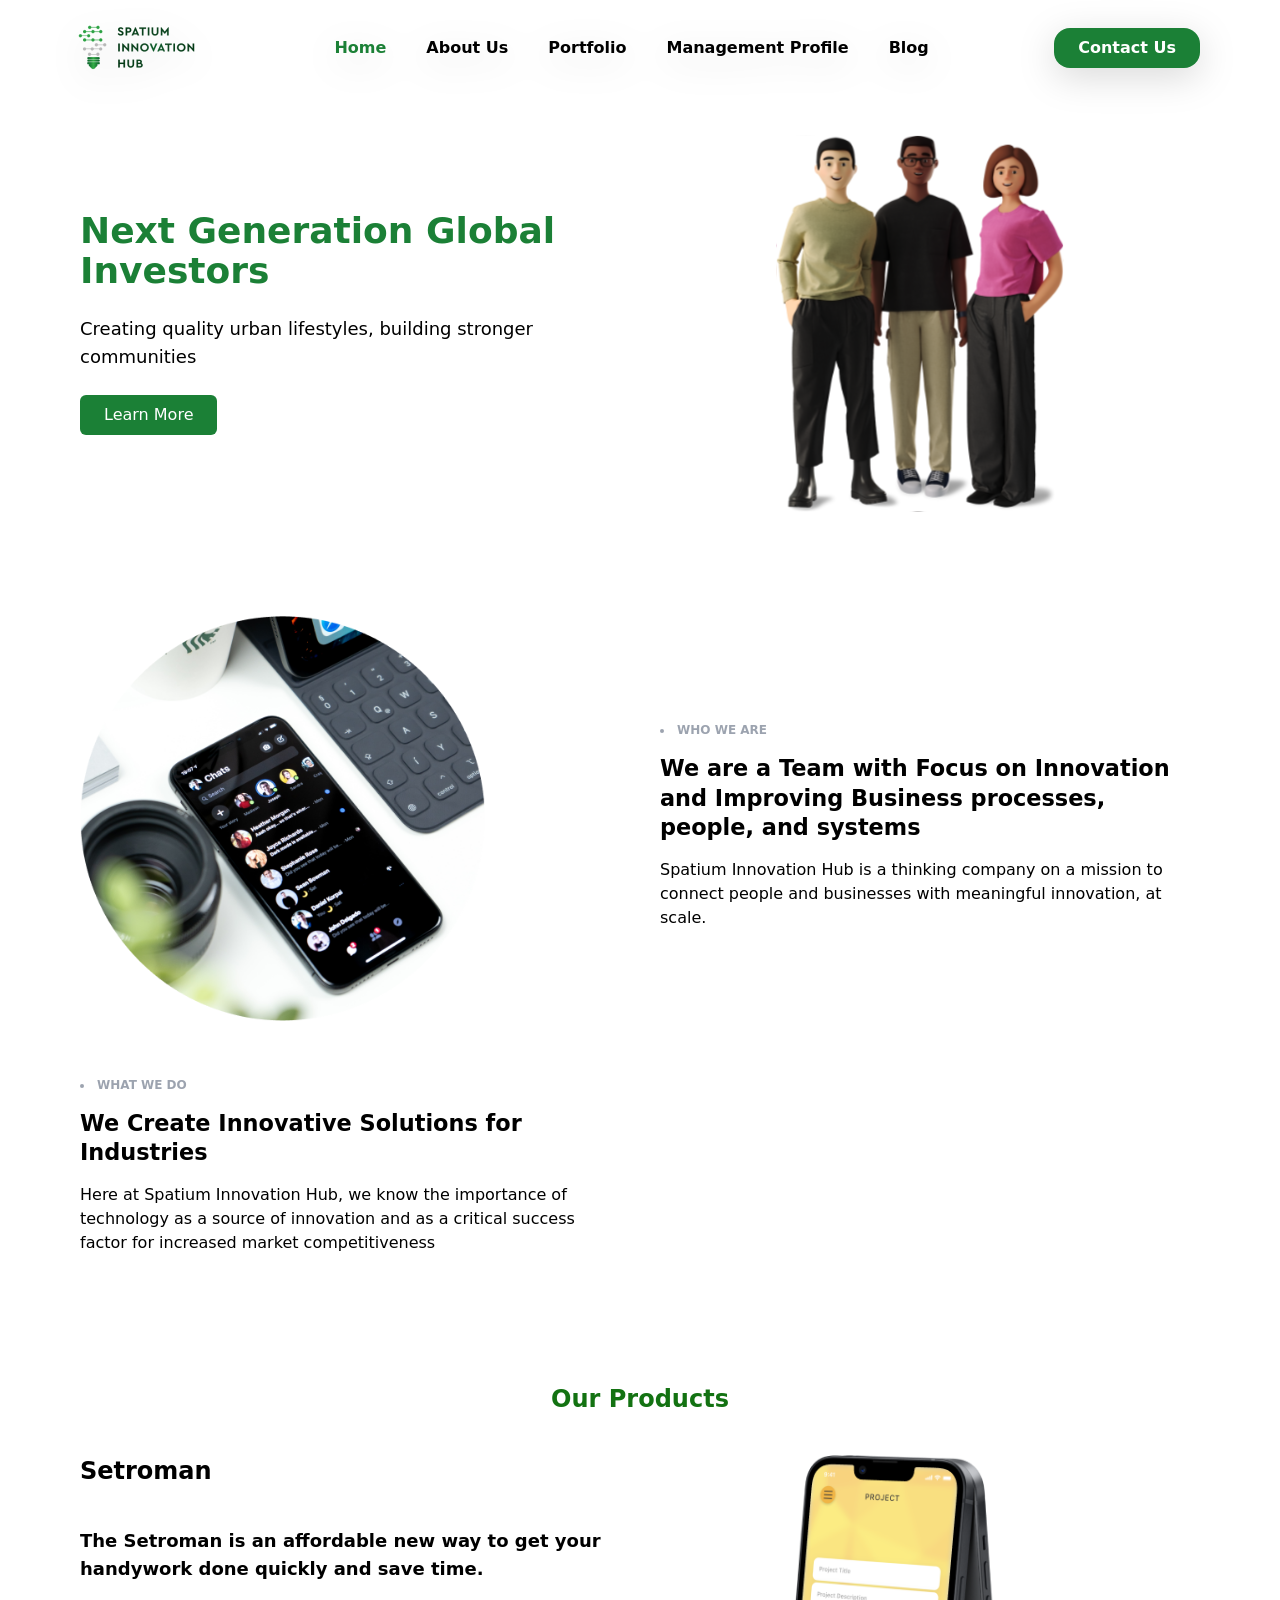
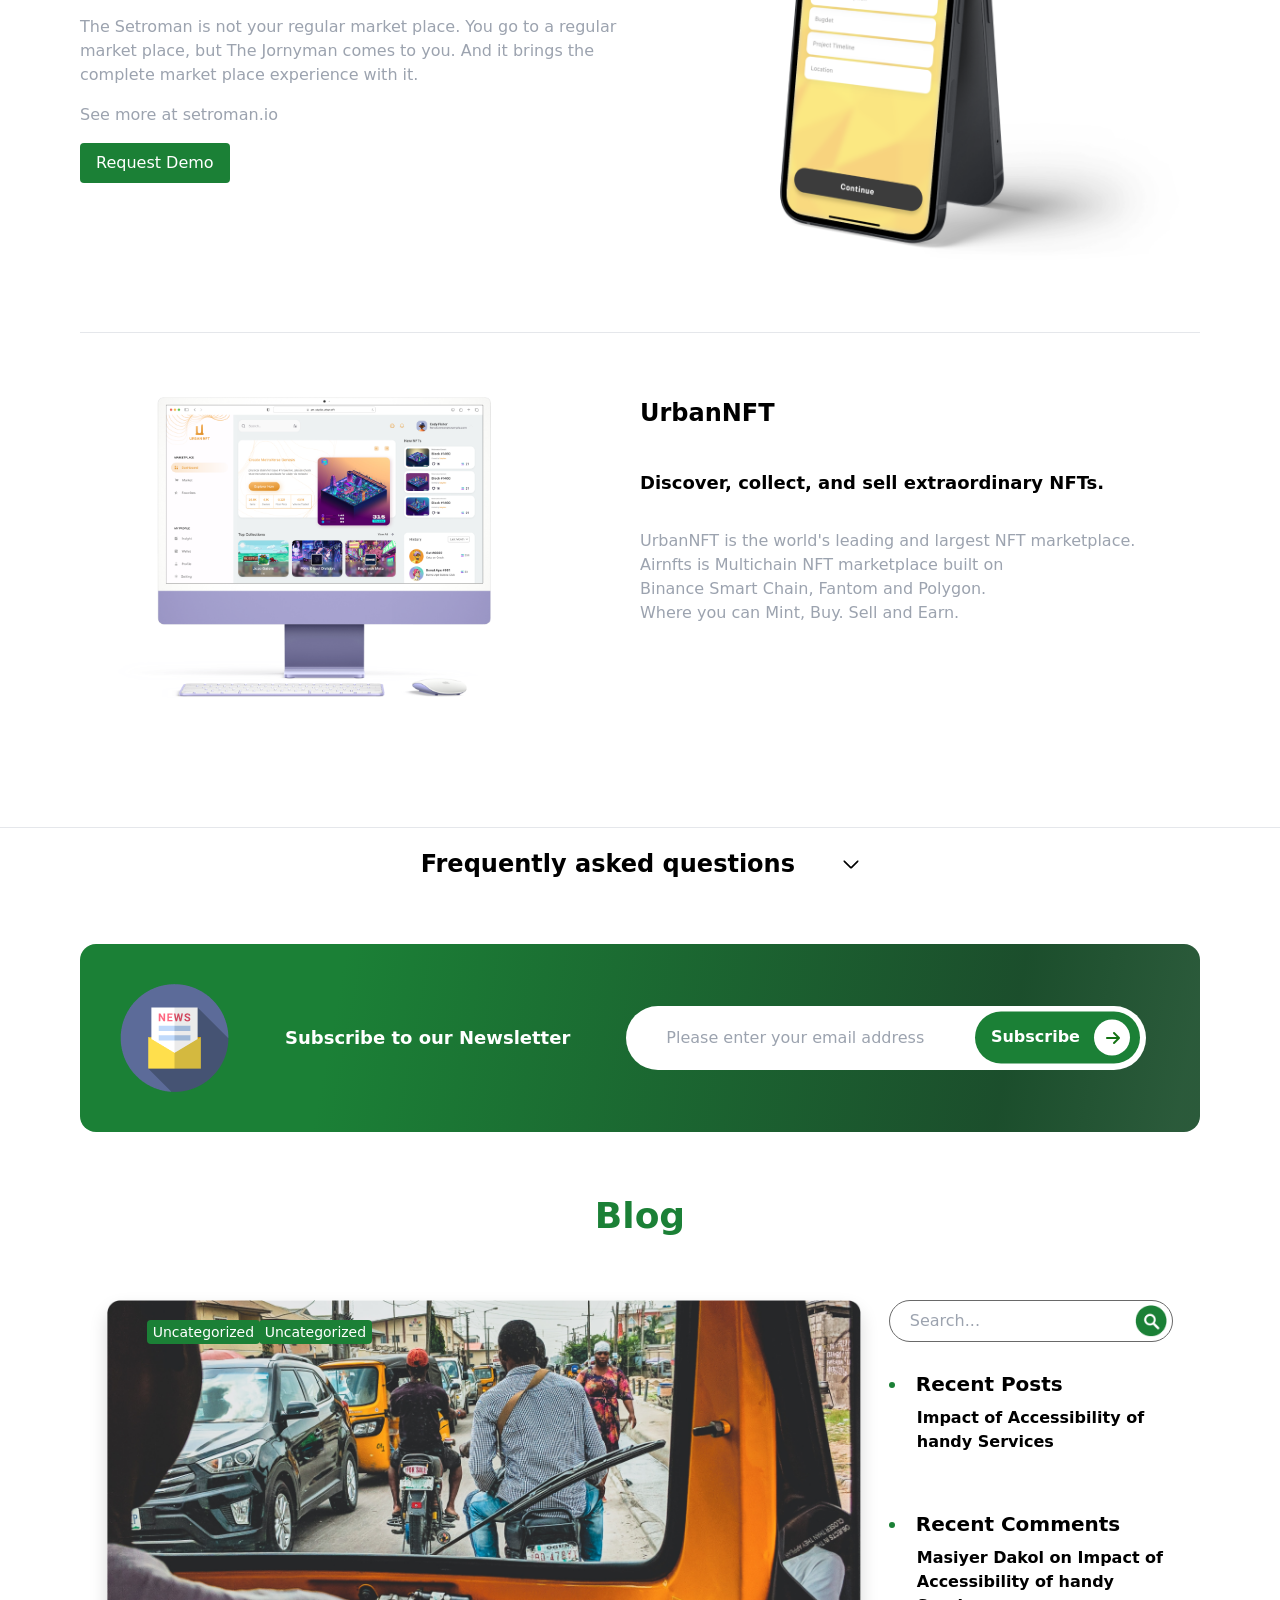
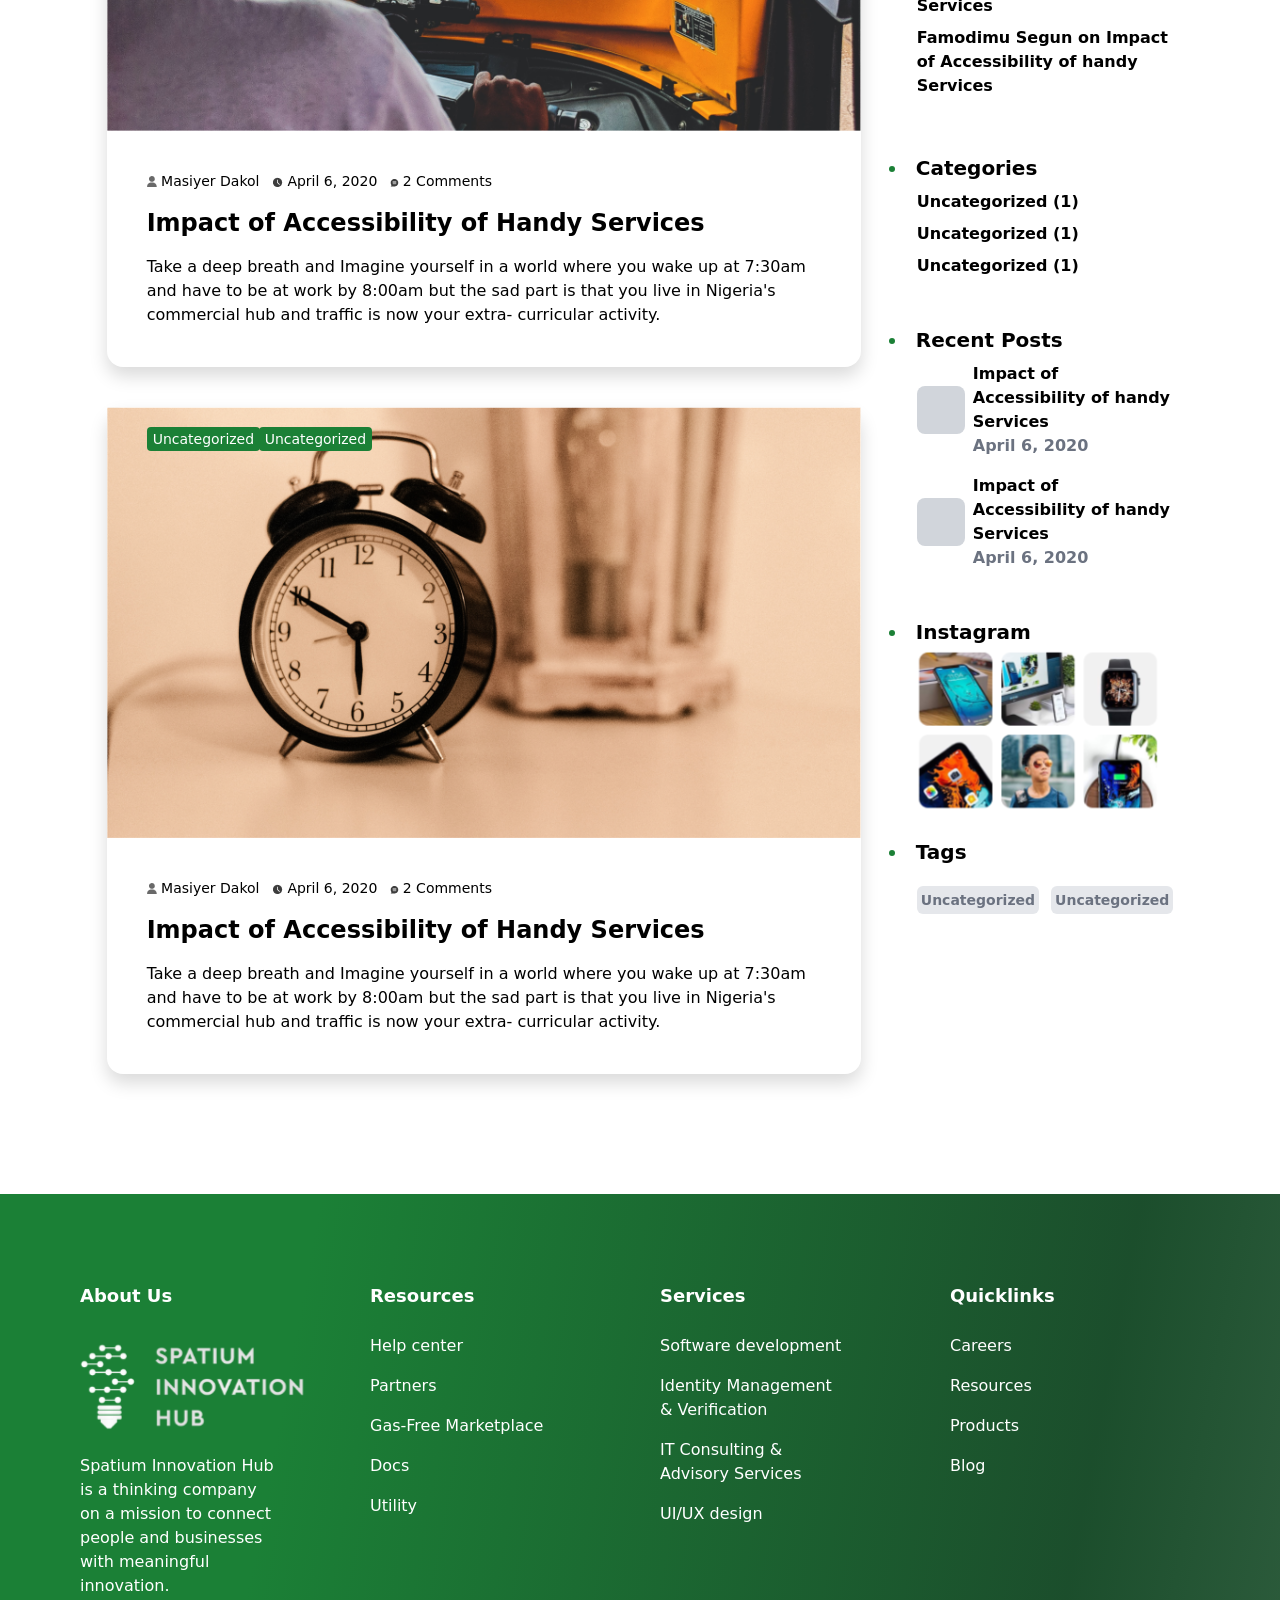
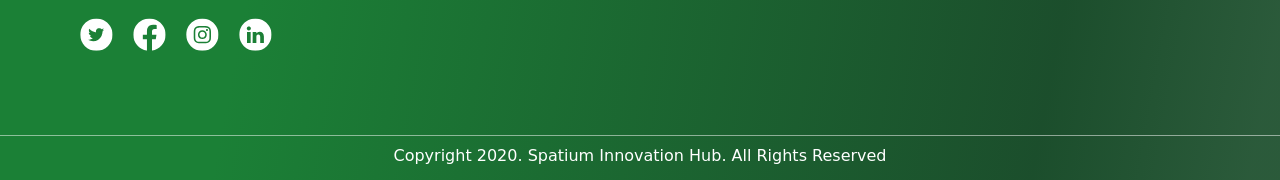
<file: index.html>
<!DOCTYPE html>
<html lang="en">
<head>
    <meta charset="UTF-8">
    <meta http-equiv="X-UA-Compatible" content="IE=edge">
    <meta name="viewport" content="width=device-width, initial-scale=1.0">

    <link rel="stylesheet" href="css/style.css">
    <link rel="stylesheet" href="https://cdnjs.cloudflare.com/ajax/libs/font-awesome/6.0.0-beta2/css/all.min.css" integrity="sha512-YWzhKL2whUzgiheMoBFwW8CKV4qpHQAEuvilg9FAn5VJUDwKZZxkJNuGM4XkWuk94WCrrwslk8yWNGmY1EduTA==" crossorigin="anonymous" referrerpolicy="no-referrer" />

    
    <title>Spatium Innovation Clone</title>
</head>
<body>

    <nav class="py-5 xl:px-20 lg:px-12 px-6 flex justify-between items-center">
        <img class="logo" src="assets/Spatium Logo 1@3x 1.png" alt="company logo">

        <span class="links flex md:gap-10 md:font-base font-semibold">
            <a href="" class="light-green-text">Home</a>
            <a href="">About Us</a>
            <a href="">Portfolio</a>
            <a href="">Management Profile</a>
            <a href="">Blog</a>
        </span>
        
        <button type="submit" class="md:text-base text-sm md:font-base font-semibold px-6 py-2 rounded-2xl">Contact Us</button>
                
        <div class="md:hidden hamburger-menu z-10 md:my-2 px-3 py-5 md:p-0">
            <span class="bar"></span>
            <span class="bar"></span>
            <span class="bar"></span>
        </div>
    </nav>

    <main class="xl:px-20 lg:px-12 px-6">
        <div class="grid grid-cols-2 items-center hero-div py-10" >
            <div >
                <p class="hero-text font-semibold text-4xl light-green-text">Next Generation Global Investors</p>

                <p class="text-lg py-6">Creating quality urban lifestyles, building stronger communities</p>
    
                <button type="submit" class="px-6 py-2 rounded-md">Learn More</button>
            </div>
    
            <img class="big-house ml-auto w-72 mx-auto" src="assets/young people in casual clothes standing.svg" alt="young people in casual clothes standing">
        </div>

        

        <div class="grid grid-cols-2 justify-start self-start gap-10 my-16">
            <img class="who-we-are mr-auto" src="assets/Picture.png" alt="">

            <div class="my-auto">
                <li class="uppercase font-bold text-xs my-4 text-gray-400">Who we are</li>

                <p class="font-bold titles my-4">We are a Team with Focus on Innovation and Improving Business processes, people, and systems</p>
                
                <p>Spatium Innovation Hub is a thinking company on a mission to connect people and businesses with meaningful innovation, at scale.</p>
            </div>

            <div>
                <li class="uppercase font-bold text-xs my-4 text-gray-400">What we do</li>

                <p class="font-bold titles my-4">We Create Innovative Solutions for Industries</p>
                
                <p>Here at Spatium Innovation Hub, we know the importance of technology as a source of innovation and as a critical success factor for increased market competitiveness</p>
            </div>
        </div>

        <div class="my-32">
            <p class="font-semibold text-2xl text-center dark-green-text my-10">Our Products</p>

            <div class="grid grid-cols-2 my-6 justify-between">
                <div class="">
                    <p class="font-bold text-2xl mb-6">Setroman</p>
                    
                    <p class="font-semibold text-lg py-4">The Setroman is an affordable new way to get your handywork done quickly and save time.</p>
                    
                    <p class="my-4 text-gray-400">The Setroman is not your regular market place. You go to a regular market place, but The Jornyman comes to you. And it brings the complete market place experience with it.</p>
                    
                    <p class="my-4 text-gray-400">See more at setroman.io</p>

                    <button class="rounded">Request Demo</button>
                </div>

                <img class="w-3/4 ml-auto" src="assets/Jornyman.png" alt="">
            </div>

            <hr class="my-16">

            <div class="grid grid-cols-2 my-6 justify-between">
                <img class="w-2/3 mx-auto justify-start relative mac" src="assets/iMac 24 inch.png" alt="">

                <div>
                    <p class="font-bold text-2xl mb-6">UrbanNFT</p>
                    
                    <p class="font-semibold text-lg py-4">Discover, collect, and sell extraordinary NFTs.</p>
                    
                    <p class="my-4 text-gray-400 whitespace-pre-line">UrbanNFT is the world's leading and largest NFT marketplace.
                    Airnfts is Multichain NFT marketplace built on 
                    Binance Smart Chain, Fantom and Polygon. 
                    Where you can Mint, Buy. Sell and Earn.</p>
                    
                </div>
            </div>
        </div>
    </main>

    <hr class="xl:px-20 lg:px-12 px-6 mt-16">

    <section class="xl:px-20 lg:px-12 px-6 faq">
        <p  class="font-bold text-2xl text-center mt-5 mb-16">Frequently asked questions <img class="inline w-4 ml-10" src="assets/line-angle-down 1.svg" alt=""></p>

        <div class="flex gap-14 items-center rounded-2xl p-10 my-16">
            <img class="w-15" src="assets/news 1.png" alt="image of newsletter">

            <p class="text-white text-lg font-semibold">Subscribe to our Newsletter</p>

            <div class="relative flex items-center py-2 w-1/2 cont">
                <input class="absolute b-radius py-5 px-10 w-full" type="email" name="" id="" placeholder="Please enter your email address">
                <button class="last absolute b-radius py-2 justify-end right-0 font-semibold">Subscribe 
                    <span class="inline-block align-middle bg-white ml-2 mr-1 w-9 h-9 ">
                        <!-- <img class="w-5 h-5 " src="assets/down-arrow (2) 1.png" alt=""> -->
                        <i class="fa-solid fa-arrow-right col arrow my-2.5 ml-0.5"></i>
                    </span>
                </button>
            </div>
        </div>
    </section>

    <p class="font-bold text-center text-4xl light-green-text my-16">Blog</p>

    <section class="my-10 mx-auto w-5/6 flex gap-7 justify-between">

        <div class="pb-10 articles">
            <article class="relative rounded-2xl mb-10">
                <img class="w-full" src="assets/Rectangle 18.png" alt="image of a man riding a tricycle">
                <p class="light-green inline-block rounded text-sm text-white px-1.5 py-0.5 absolute top-5 left-10">Uncategorized</p>
                <p class="light-green inline-block rounded text-sm text-white px-1.5 py-0.5 absolute top-5 left-36 ml-2">Uncategorized</p>

                <div class="p-10">
                    <p class="text-sm"> <img class="inline" src="assets/publisher icon.png" alt=""> Masiyer Dakol <img class="inline ml-2" src="assets/Vector.png" alt=""> April 6, 2020 <img class="inline ml-2 mr-1" src="assets/Vector-1.png" alt="">2 Comments</p>

                    <p class="text-2xl font-bold my-4">Impact of Accessibility of Handy Services</p>

                    <p>
                        Take a deep breath and Imagine yourself in a world where you wake up at 7:30am and have to be at work by 8:00am but the sad part is that you live in Nigeria's commercial hub and traffic is now your extra- curricular activity.
                    </p>
                </div>
            </article>
            
            <article class="relative rounded-2xl mb-10">
                <img class="w-full" src="assets/Rectangle 18 (1).png" alt="image of a stop clock">
                <p class="light-green inline-block rounded text-sm text-white px-1.5 py-0.5 absolute top-5 left-10">Uncategorized</p>
                <p class="light-green inline-block rounded text-sm text-white px-1.5 py-0.5 absolute top-5 left-36 ml-2">Uncategorized</p>

                <div class="p-10">
                    <p class="text-sm"> <img class="inline" src="assets/publisher icon.png" alt=""> Masiyer Dakol <img class="inline ml-2" src="assets/Vector.png" alt=""> April 6, 2020 <img class="inline ml-2 mr-1" src="assets/Vector-1.png" alt="">2 Comments</p>

                    <p class="text-2xl font-bold my-4">Impact of Accessibility of Handy Services</p>

                    <p>
                        Take a deep breath and Imagine yourself in a world where you wake up at 7:30am and have to be at work by 8:00am but the sad part is that you live in Nigeria's commercial hub and traffic is now your extra- curricular activity.
                    </p>
                </div>
            </article>
        </div>

        <aside class="relative font-semibold">
            <div class="mb-7">
                <img class="absolute right-0 mr-1.5 w-8" src="assets/search.png" alt="">
                <input class="p-1 py-2 pl-5 w-full" type="text" placeholder="Search...">
            </div>

            <div class="mb-14">
                <li class="text-xl"> Recent Posts </li>
                <p class="ml-7 my-2 block">Impact of Accessibility of handy Services</p>
            </div>
            
            <div class="mb-14">
                <li class="text-xl"> Recent Comments </li>
                <p class="ml-7 my-2 block">Masiyer Dakol on Impact of Accessibility of handy Services </p>
                <p class="ml-7 my-2 block">Famodimu Segun on Impact of Accessibility of handy Services</p>
            </div>
            
            <div class="mb-12">
                <li class="text-xl"> Categories </li>
                <p class="ml-7 my-2 block">Uncategorized (1)</p>
                <p class="ml-7 my-2 block">Uncategorized (1)</p>
                <p class="ml-7 my-2 block">Uncategorized (1)</p>
            </div>

            <div class="mb-12">
                <li class="text-xl"> Recent Posts </li>
                <div class="ml-7 my-2 flex items-center">
                    <div class="w-12 h-12 inline-block bg-gray-300 rounded-lg mr-2 unshrink"></div>
                    <p class="block ">
                        Impact of Accessibility of handy Services
                        <time class="block text-gray-500" datetime="2020-4-6">April 6, 2020</time>
                    </p>
                </div>
            
                <div class="ml-7 my-2 mt-4 flex items-center">
                    <div class="w-12 h-12 inline-block bg-gray-300 rounded-lg mr-2 unshrink"></div>
                    <p class="block ">
                        Impact of Accessibility of handy Services
                        <time class="block text-gray-500" datetime="2020-4-6">April 6, 2020</time>
                    </p>
                </div>
            </div>
            

            <div class="mb-7">
                <li class="text-xl">Instagram</li>
                <img class="ml-7" src="assets/Instagram posts.svg" alt="">
            </div>
            <!-- <img class="ml-7 mt-10" src="assets/Instagram posts.png" alt=""> -->
            <div class="mb-7">
                <li class="text-xl">Tags</li>
                <div class="ml-7 mt-5 flex gap-3 text-sm text-gray-500">
                    <p class=" inline-block bg-gray-200 py-1 px-1 rounded-md">Uncategorized</p>
                    <p class=" inline-block bg-gray-200 py-1 px-1 rounded-md">Uncategorized</p>
                </div>
            </div>

        </aside>
    </section>

    <footer >
        <div class="footerr py-16 xl:px-20 lg:px-12 px-6 flex flex-wrap gap-10 text-white">
            <div class="company">
                <p class="text-lg font-semibold my-2">About Us</p>
            
                <img class="logo-white" src="assets/Group 2.svg" alt="Spatium innovations logo">
                <p class="nunito w-4/5">Spatium Innovation Hub is a thinking company on a mission to connect people and businesses with meaningful innovation.</p>
            
                <div class="flex gap-5 my-5">
                    <a href=""><img src="assets/Twitter 3.svg" alt="twitter logo"></a>
                    <a href=""><img src="assets/Facebook 2.svg" alt="facebook logo"></a>
                    <a href=""><img src="assets/Instagram 3.svg" alt="instagram logo"></a>
                    <a href=""><img src="assets/LinkedIN 2.svg" alt="linkedin logo"></a>
                </div>
            </div>
            
            <div>
                <p class="text-lg font-semibold my-2">Resources</p>
                <ul>
                    <li>Help center</li>
                    <li>Partners</li>
                    <li>Gas-Free Marketplace</li>
                    <li>Docs</li>
                    <li>Utility</li>
                </ul>
            </div>
            <div>
                <p class="text-lg font-semibold my-2">Services</p>
                <ul>
                    <li>Software development</li>
                    <li>Identity Management & Verification</li>
                    <li>IT Consulting & Advisory Services</li>
                    <li>UI/UX design</li>
                </ul>
            </div>
            
            <div >
                <p class="text-lg font-semibold my-2">Quicklinks</p>
                <ul>
                    <li>Careers</li>
                    <li>Resources</li>
                    <li>Products</li>
                    <li>Blog</li>
                </ul>
            </div>
        </div>

        <div class="text-center text-white pt-2 pb-3 copyright">
            <p>Copyright  2020. Spatium Innovation Hub. All Rights Reserved</p>
        </div>

    </footer>


</body>
</html>
</file>
<file: css/style.css>
@import url("../dist/style.css");
* {
  margin: 0;
  padding: 0;
  -webkit-box-sizing: border-box;
          box-sizing: border-box;
  outline: none;
}

.light-green-text {
  color: #1B8036;
}

.light-green {
  background-color: #1B8036;
}

.dark-green-text {
  color: #137212;
}

.dark-green {
  background-color: #137212;
}

html:not([data-scroll='0']) nav {
  -webkit-filter: drop-shadow(0px 9px 18px rgba(0, 0, 0, 0.15));
          filter: drop-shadow(0px 9px 18px rgba(0, 0, 0, 0.15));
}

.logo {
  position: relative;
  left: -1%;
}

.links a:hover {
  color: #1B8036;
}

button {
  background-color: #1B8036;
  padding: 0.5rem 1rem;
  color: #fff;
}

.who-we-are {
  min-width: 60%;
  max-width: 75%;
}

.titles {
  font-size: 1.4rem;
  line-height: 1.3;
}

.mac {
  left: -10%;
}

.mac::after {
  content: 'Hello World';
  color: black;
  display: block;
  position: absolute;
  top: 1rem;
  font-size: 2rem;
  width: 10rem;
  height: 30rem;
  background: radial-gradient(50% 50% at 50% 50%, #A6A2CF 0%, rgba(217, 217, 217, 0) 100%);
}

.faq > div {
  background: linear-gradient(100.66deg, #1B8036 23.13%, rgba(8, 63, 26, 0.92) 82.12%, rgba(8, 63, 26, 0.86) 97.79%);
}

.b-radius {
  border-radius: 35px;
}

.last {
  margin-right: 0.4rem;
  padding-right: 0.4rem;
  -webkit-transform: translateY(-0.5px);
          transform: translateY(-0.5px);
}

.last span {
  border-radius: 50%;
}

.last .arrow {
  color: #137212;
}

.company {
  -webkit-box-flex: 1.5;
      -ms-flex: 1.5;
          flex: 1.5;
}

.logo-white {
  position: relative;
  left: -8%;
  margin: 1rem 0;
}

article {
  -webkit-box-shadow: 0px 9px 18px rgba(0, 0, 0, 0.15);
          box-shadow: 0px 9px 18px rgba(0, 0, 0, 0.15);
}

input[type='text'] {
  border: #696969 solid 0.4px;
  border-radius: 2rem;
}

aside img {
  margin-top: 5px;
}

aside li::marker {
  color: #1B8036;
}

aside .unshrink {
  -ms-flex-negative: 0;
      flex-shrink: 0;
}

footer {
  background: linear-gradient(100.66deg, #1B8036 23.13%, rgba(8, 63, 26, 0.92) 82.12%, rgba(8, 63, 26, 0.86) 97.79%);
}

footer .copyright {
  border-top: 1px solid rgba(255, 255, 255, 0.5);
}

.footerr div {
  -webkit-box-flex: 1;
      -ms-flex: 1;
          flex: 1;
}

.footerr div p:first-of-type, .footerr div li {
  cursor: pointer;
}

.footerr > div {
  display: -webkit-box;
  display: -ms-flexbox;
  display: flex;
  -webkit-box-orient: vertical;
  -webkit-box-direction: normal;
      -ms-flex-direction: column;
          flex-direction: column;
  -webkit-box-flex: 1;
      -ms-flex: 1;
          flex: 1;
  min-width: 10rem;
  margin-top: 1rem;
}

.footerr > div li {
  margin: 1rem 0;
  max-width: 75%;
}
</file>
